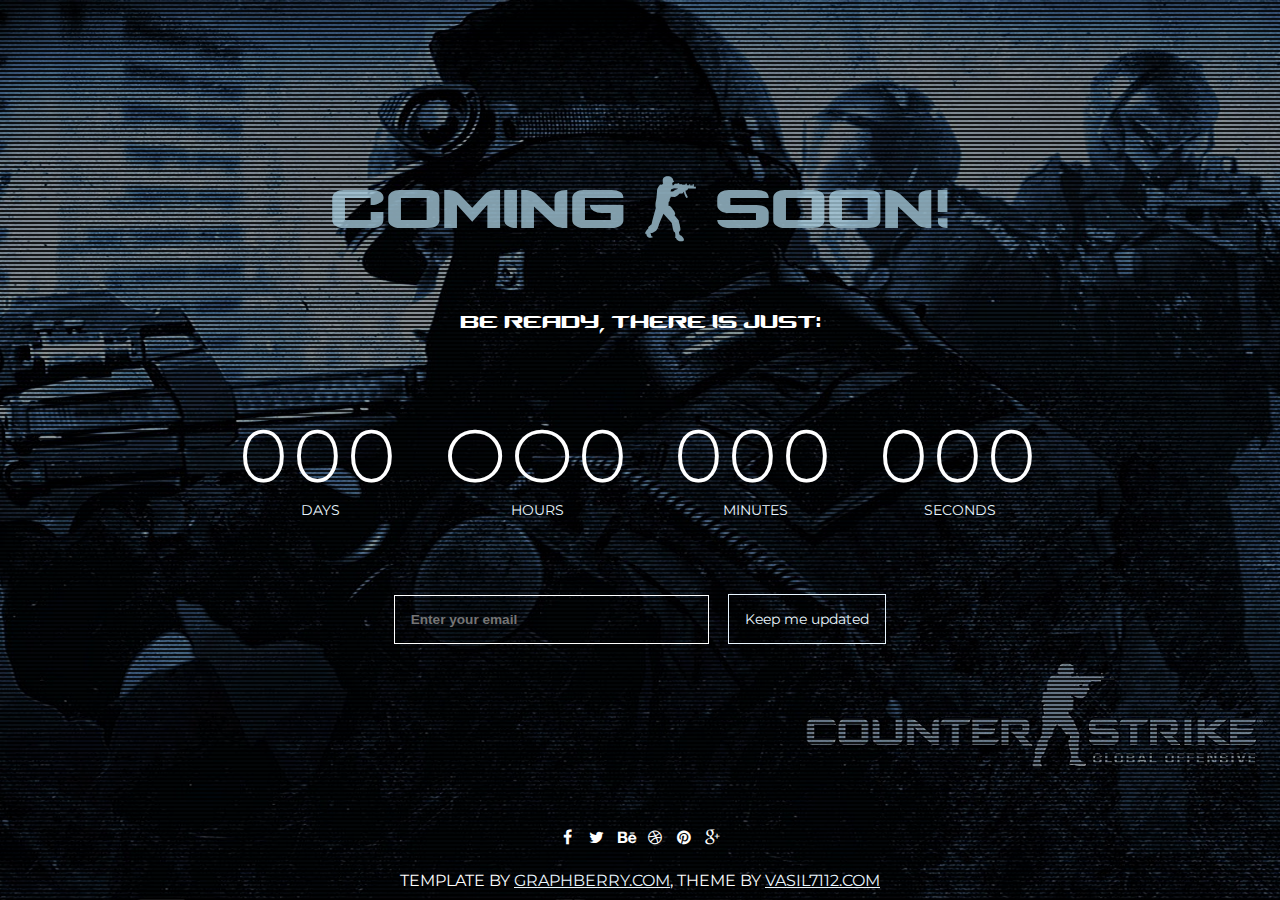
<file: counter-strike/index.html>
<!DOCTYPE html>
<html>
    <head>
        <meta name="viewport" content="width=device-width, initial-scale=1">
        <meta http-equiv="Content-Type" content="text/html; charset=utf-8" />
        <title>Coming soon page by GraphBerry</title>
        <link href="assets/css/style.css" rel="stylesheet">
        <link href="assets/css/icons.css" rel="stylesheet">
        <link href='http://fonts.googleapis.com/css?family=Montserrat:400,700' rel='stylesheet' type='text/css'>
    </head>
    <body>
        <div class="wrapper">
            <div class="logo">
                <!--<img src="assets/images/logo.png" alt="GraphBerry coming soon theme"> -->
            </div>
            <h1 class="font-cs-regular">Coming - soon!</h1>
            <h2 class="font-cs-regular">Be ready, there is just:</h2>
            <ul class="countdown">
                <li>
                    <span class="days">000</span>
                    <p class="days_ref">days</p>
                </li>
                <li>
                    <span class="hours">OO0</span>
                    <p class="hours_ref">hours</p>
                </li>
                <li>
                    <span class="minutes">000</span>
                    <p class="minutes_ref">minutes</p>
                </li>
                <li>
                    <span class="seconds">000</span>
                    <p class="seconds_ref">seconds</p>
                </li>
            </ul>
            <form>
                <input type="text" placeholder="Enter your email">
                <input type="submit" value="Keep me updated">
            </form>
            <ul class="social">
                <li><a href=""><i class="icon-facebook"></i></a></li>
                <li><a href=""><i class="icon-twitter-1"></i></a></li>
                <li><a href=""><i class="icon-behance"></i></a></li>
                <li><a href=""><i class="icon-dribbble-1"></i></a></li>
                <li><a href=""><i class="icon-pinterest-circled"></i></a></li>
                <li><a href=""><i class="icon-gplus-1"></i></a></li>
            </ul>
            <div class="copyright">
                <p>Template by <a href="http://graphberry.com?ref=coming-soon" target="_blank">GraphBerry.com</a>, Theme by <a href="http://vasil7112.com" target="_blank">Vasil7112.com</a></p>
            </div>
        </div>
        <script src="//ajax.googleapis.com/ajax/libs/jquery/1.10.2/jquery.min.js"></script>
        <script type="text/javascript" src="assets/js/jquery.downCount.js"></script>
        <script type="text/javascript" src="assets/js/app.js"></script>
    </body>
</html>
</file>
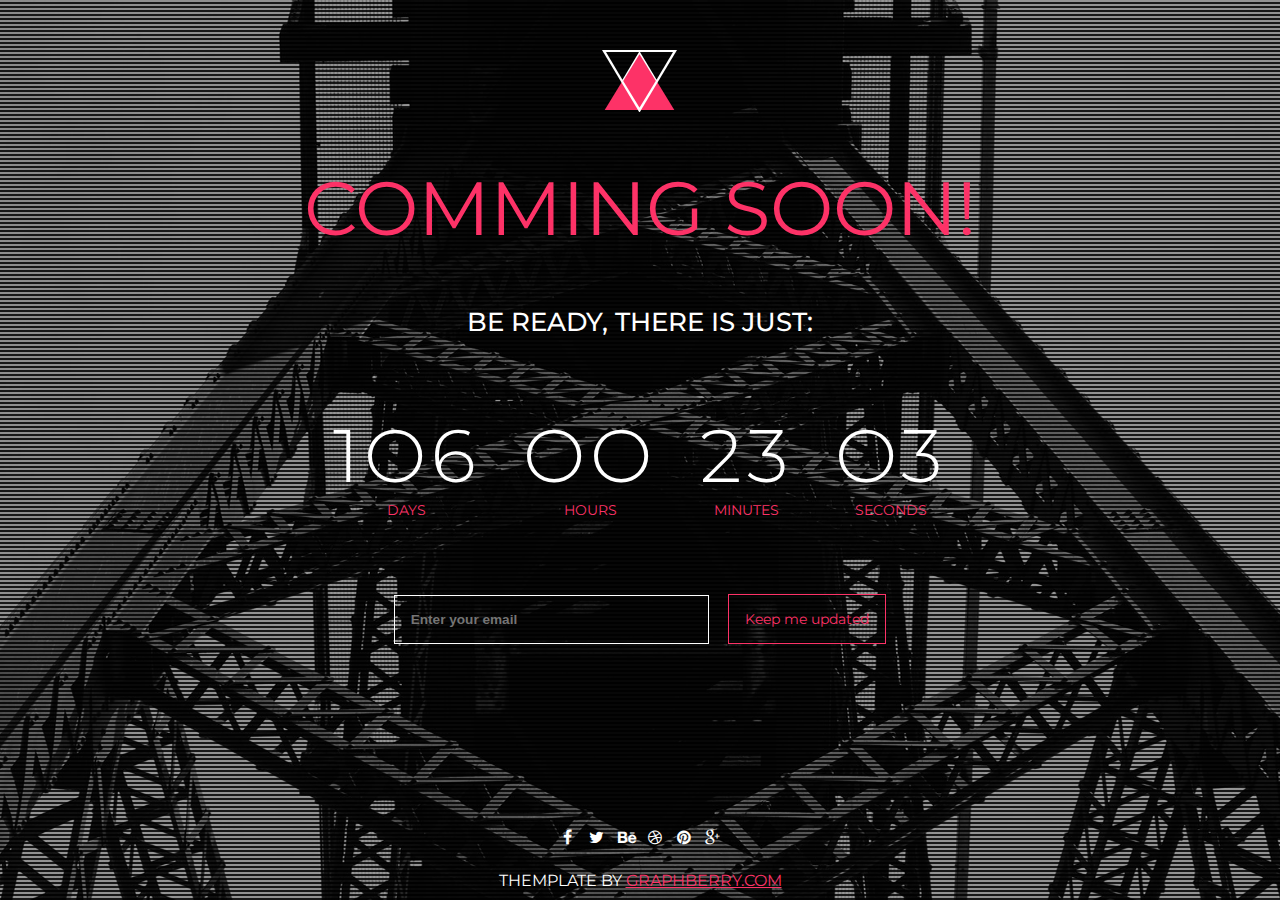
<file: default/index.html>
<!--
 * A Design by GraphBerry
 * Author: GraphBerry
 * Author URL: http://graphberry.com
 * License: http://graphberry.com/pages/license
-->
<!DOCTYPE html>
<html>
<head>
	<meta name="viewport" content="width=device-width, initial-scale=1">
	<meta http-equiv="Content-Type" content="text/html; charset=utf-8" />
	<title>Coming soon page by GraphBerry</title>
	<link href="css/style.css" rel="stylesheet">
	<link href="css/icons.css" rel="stylesheet">
	<link href='http://fonts.googleapis.com/css?family=Montserrat:400,700' rel='stylesheet' type='text/css'>
</head>
<body>
	<div class="wrapper">
		<div class="logo">
			<img src="images/logo.png" alt="GraphBerry coming soon theme"> 
		</div>
		<h1>Comming soon!</h1>
		<h2>Be ready, there is just:</h2>
		<ul class="countdown">
                    <li>
                        <span class="days">1O6</span>
                        <p class="days_ref">days</p>
                    </li>
                    <li>
                        <span class="hours">OO</span>
                        <p class="hours_ref">hours</p>
                    </li>
                    <li>
                        <span class="minutes">23</span>
                        <p class="minutes_ref">minutes</p>
                    </li>
                    <li>
                        <span class="seconds">O3</span>
                        <p class="seconds_ref">seconds</p>
                    </li>
                </ul>
		<form>
			<input type="text" placeholder="Enter your email">
			<input type="submit" value="Keep me updated">
		</form>
		<ul class="social">
			<li><a href=""><i class="icon-facebook"></i></a></li>
			<li><a href=""><i class="icon-twitter-1"></i></a></li>
			<li><a href=""><i class="icon-behance"></i></a></li>
			<li><a href=""><i class="icon-dribbble-1"></i></a></li>
			<li><a href=""><i class="icon-pinterest-circled"></i></a></li>
			<li><a href=""><i class="icon-gplus-1"></i></a></li>
			
		</ul>
		<div class="copyright">
			<p>Themplate by <a href="http://graphberry.com?ref=coming-soon" target="_blank">GraphBerry.com</a></p>
		</div>
	</div>
	<script src="//ajax.googleapis.com/ajax/libs/jquery/1.10.2/jquery.min.js"></script>
	<script type="text/javascript" src="js/jquery.downCount.js"></script>
	<script type="text/javascript" src="js/app.js"></script>
</body>
</html>
</file>
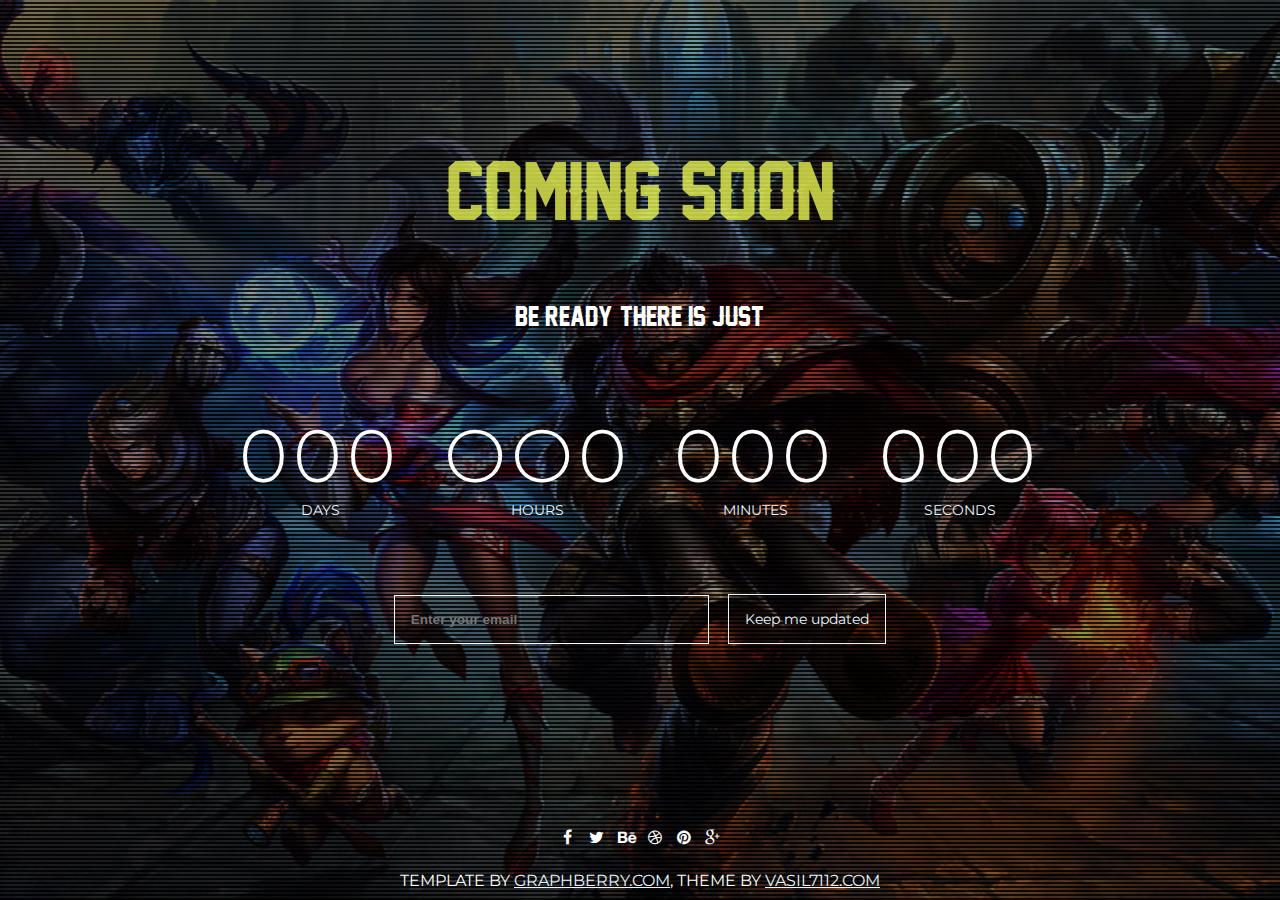
<file: league-of-legends/index.html>
<!DOCTYPE html>
<html>
    <head>
        <meta name="viewport" content="width=device-width, initial-scale=1">
        <meta http-equiv="Content-Type" content="text/html; charset=utf-8" />
        <title>Coming soon page by GraphBerry</title>
        <link href="assets/css/style.css" rel="stylesheet">
        <link href="assets/css/icons.css" rel="stylesheet">
        <link href='http://fonts.googleapis.com/css?family=Montserrat:400,700' rel='stylesheet' type='text/css'>
    </head>
    <body>
        <div class="wrapper">
            <div class="logo">
                <!--<img src="assets/images/logo.png" alt="GraphBerry coming soon theme"> -->
            </div>
            <h1 class="font-legend-m54">COMING SOON</h1>
            <h2 class="font-legend-m54">Be ready, there is just:</h2>
            <ul class="countdown">
                <li>
                    <span class="days">000</span>
                    <p class="days_ref">days</p>
                </li>
                <li>
                    <span class="hours">OO0</span>
                    <p class="hours_ref">hours</p>
                </li>
                <li>
                    <span class="minutes">000</span>
                    <p class="minutes_ref">minutes</p>
                </li>
                <li>
                    <span class="seconds">000</span>
                    <p class="seconds_ref">seconds</p>
                </li>
            </ul>
            <form>
                <input type="text" placeholder="Enter your email">
                <input type="submit" value="Keep me updated">
            </form>
            <ul class="social">
                <li><a href=""><i class="icon-facebook"></i></a></li>
                <li><a href=""><i class="icon-twitter-1"></i></a></li>
                <li><a href=""><i class="icon-behance"></i></a></li>
                <li><a href=""><i class="icon-dribbble-1"></i></a></li>
                <li><a href=""><i class="icon-pinterest-circled"></i></a></li>
                <li><a href=""><i class="icon-gplus-1"></i></a></li>
            </ul>
            <div class="copyright">
                <p>Template by <a href="http://graphberry.com?ref=coming-soon" target="_blank">GraphBerry.com</a>, Theme by <a href="http://vasil7112.com" target="_blank">Vasil7112.com</a></p>
            </div>
        </div>
        <script src="//ajax.googleapis.com/ajax/libs/jquery/1.10.2/jquery.min.js"></script>
        <script type="text/javascript" src="assets/js/jquery.downCount.js"></script>
        <script type="text/javascript" src="assets/js/app.js"></script>
    </body>
</html>
</file>
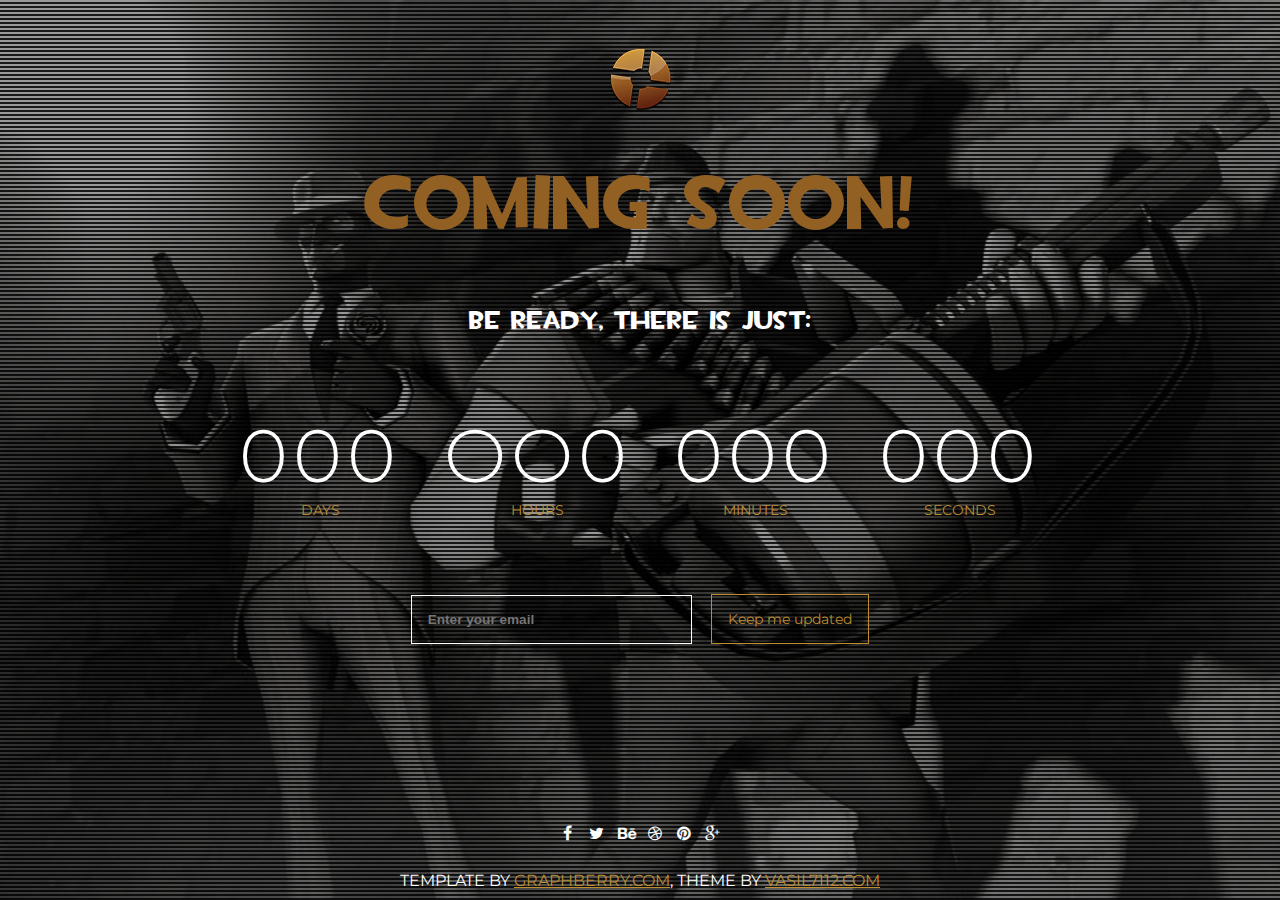
<file: team-fortress-2/index.html>
<html>
    <head>
        <meta name="viewport" content="width=device-width, initial-scale=1">
        <meta http-equiv="Content-Type" content="text/html; charset=utf-8" />
        <title>Coming soon page by GraphBerry</title>
        <link href="assets/css/style.css" rel="stylesheet">
        <link href="assets/css/icons.css" rel="stylesheet">
        <link href='http://fonts.googleapis.com/css?family=Montserrat:400,700' rel='stylesheet' type='text/css'>
    </head>
    <body>
        <div class="wrapper">
            <div class="logo">
                <img src="assets/images/logo.png" alt="GraphBerry coming soon theme"> 
            </div>
            <h1 class="font-tf2build">Coming soon!</h1>
            <h2 class="font-tf2build">Be ready, there is just:</h2>
            <ul class="countdown">
                <li>
                    <span class="days">000</span>
                    <p class="days_ref">days</p>
                </li>
                <li>
                    <span class="hours">OO0</span>
                    <p class="hours_ref">hours</p>
                </li>
                <li>
                    <span class="minutes">000</span>
                    <p class="minutes_ref">minutes</p>
                </li>
                <li>
                    <span class="seconds">000</span>
                    <p class="seconds_ref">seconds</p>
                </li>
            </ul>
            <form>
                <input type="text" placeholder="Enter your email">
                <input type="submit" value="Keep me updated">
            </form>
            <ul class="social">
                <li><a href=""><i class="icon-facebook"></i></a></li>
                <li><a href=""><i class="icon-twitter-1"></i></a></li>
                <li><a href=""><i class="icon-behance"></i></a></li>
                <li><a href=""><i class="icon-dribbble-1"></i></a></li>
                <li><a href=""><i class="icon-pinterest-circled"></i></a></li>
                <li><a href=""><i class="icon-gplus-1"></i></a></li>
            </ul>
            <div class="copyright">
                <p>Template by <a href="http://graphberry.com?ref=coming-soon" target="_blank">GraphBerry.com</a>, Theme by <a href="http://vasil7112.com" target="_blank">Vasil7112.com</a></p>
            </div>
        </div>
        <script src="//ajax.googleapis.com/ajax/libs/jquery/1.10.2/jquery.min.js"></script>
        <script type="text/javascript" src="assets/js/jquery.downCount.js"></script>
        <script type="text/javascript" src="assets/js/app.js"></script>
    </body>
</html>
</file>
<file: counter-strike/assets/css/style.css>
@font-face {
    font-family: 'legend_m54';
    src: url('../font/cs_regular/cs_regular-webfont.eot');
    src: url('../font/cs_regular/cs_regular-webfont.eot?#iefix') format('embedded-opentype'),
        url('../font/cs_regular/cs_regular-webfont.woff2') format('woff2'),
        url('../font/cs_regular/cs_regular-webfont.woff') format('woff'),
        url('../font/cs_regular/cs_regular-webfont.ttf') format('truetype'),
        url('../font/cs_regular/cs_regular-webfont.svg') format('svg');
    font-weight: normal;
    font-style: normal;

}

/**RESET**/
html,body,div,span,applet,object,iframe,h1,h2,h3,h4,h5,h6,p,blockquote,pre,a,abbr,acronym,address,big,cite,code,del,dfn,em,img,ins,kbd,q,s,samp,small,strike,strong,sub,sup,tt,var,b,u,i,dl,dt,dd,ol,nav ul,nav li,fieldset,form,label,legend,table,caption,tbody,tfoot,thead,tr,th,td,article,aside,canvas,details,embed,figure,figcaption,footer,header,hgroup,menu,nav,output,ruby,section,summary,time,mark,audio,video{margin:0;padding:0;border:0;font-size:100%;font:inherit;vertical-align:baseline;}
article, aside, details, figcaption, figure,footer, header, hgroup, menu, nav, section {display: block;}
ol,ul{list-style:none;margin:0px;padding:0px;}
blockquote,q{quotes:none;}
blockquote:before,blockquote:after,q:before,q:after{content:'';content:none;}
table{border-collapse:collapse;border-spacing:0;}

/** Background image is set on html element **/
html{
    background: url(../images/bg-image.jpg);
    margin: 0;
    background-position: center;
    background-size: cover;
    -webkit-background-size: cover;
    -moz-background-size: cover;
    -o-background-size: cover;
}
/**** We put pattern mask in body ***/
body{
    margin:0;
    background: url([data-uri]) repeat;
    text-align: center;
    text-transform: uppercase;
    background-position: center;
    font-family: 'Montserrat', sans-serif;
}

h1{
    color: rgba(170, 206, 224, 0.76);
    font-size: 72px;
    font-size: 5.9vw;
    position: absolute;
    top: 18%;
    width: 100%;
    text-align: center;
}

h2 {
    font-weight: 500;
    font-size: 27px;
    font-size: 2vw;
    margin: 0 auto;
    color: #fff;
    position: absolute;
    top: 34%;
    width: 100%;
    text-align: center;
}

ul{
    list-style: none;
    display: block;
}

a{
    color: #e9f6ff;
}

.wrapper{
    min-height: 500px;
    position: relative;
}

.logo {
    position: absolute;
    top:5%;
    text-align: center;
    width: 100%;
}

ul.countdown {
    position: absolute;
    top: 50%;
    margin-top: -40px;
    text-align: center;
    padding: 0;
    margin-bottom: 0;
    width: 100%;
}

ul.countdown li {
    display: inline-block;
    margin-right: 3%;
    text-align: center;
}

ul.countdown li span {
    font-size: 72px;
    font-size: 5.8vw;
    width: 150px;
    letter-spacing: 5px;
    font-weight: 300;
    color: #fff;


}

ul.countdown li p {
    color: #e9f6ff;
    font-size: 14px;
    margin-bottom: 0;
}

ul.countdown li:last-child {
    margin-right: 0;
}

form{
    text-align: center;
    position: absolute;
    text-align: center;
    width: 100%;
    top: 66%;
}

form input[type="text"] {
    width: 22%;
    padding: 16px;
    font-size: 0.85em;
    color: #fff;
    outline: none;
    font-weight: 600;
    background: none;
    border: 1px solid#FFFFFF;
    transition: border-color 0.5s;
    -webkit-transition: border-color 0.5s;
    -moz-transition: border-color 0.5s;
    -o-transition: border-color 0.5s;
    -ms-transition: border-color 0.5s;
}

form input[type="text"]:focus{
    background: rgba(255,255,255, 0.3);
}

form input[type="submit"] {
    font-family: 'Montserrat', sans-serif;
    border: 1px solid#e9f6ff;
    padding: 16px 16px;
    font-size: 0.85em;
    transition: 0.5s all;
    -webkit-transition: 0.5s all;
    -moz-transition: 0.5s all;
    -o-transition: 0.5s all;
    -ms-transition: 0.5s all;
    background: none;
    color: #e9f6ff;
    outline: none;
    cursor: pointer;
    margin-left: 15px;
}

form input[type="submit"]:hover {
    border: 1px solid#F47797;
    color: #F47797;
}


ul.social{
    position: absolute;
    width: 100%;
    bottom: 50px;
    text-align: center;
}

ul.social > li{
    display: inline-block;
}

ul.social > li > a{
    color: #fff;

}

ul.social > li > a > i{
    width: 25px;
    height: 25px;
    text-align: center;
    line-height: 25px;
    display:block;
}

ul.social > li > a:hover i{
    border-radius: 100%;
}

ul.social > li > a:hover .icon-facebook{
    background: #3b5998;
}

ul.social > li > a:hover .icon-twitter-1{
    background: #00aced;
}
ul.social > li > a:hover .icon-behance{
    background: #1769FF;
}
ul.social > li > a:hover .icon-pinterest-circled{
    background: #CB2026;
}
ul.social > li > a:hover .icon-gplus-1{
    background: #d34836;
}

ul.social > li > a:hover .icon-dribbble-1{
    background: #EA4C89;
}
.copyright{
    position: absolute;
    text-align: center;
    bottom: 10px;
    width: 100%;
    color: #fff;
}

@media screen and (max-width: 500px){

    h2{
        font-size: 3.5vw
    }
}

.font-cs-regular{
    font-family: 'legend_m54';
}
</file>
<file: counter-strike/assets/css/icons.css>
@font-face {
  font-family: 'icons';
  src: url('../font/icons.eot?29299582');
  src: url('../font/icons.eot?29299582#iefix') format('embedded-opentype'),
       url('../font/icons.woff?29299582') format('woff'),
       url('../font/icons.ttf?29299582') format('truetype'),
       url('../font/icons.svg?29299582#icons') format('svg');
  font-weight: normal;
  font-style: normal;
}
/* Chrome hack: SVG is rendered more smooth in Windozze. 100% magic, uncomment if you need it. */
/* Note, that will break hinting! In other OS-es font will be not as sharp as it could be */
/*
@media screen and (-webkit-min-device-pixel-ratio:0) {
  @font-face {
    font-family: 'icons';
    src: url('../font/icons.svg?29299582#icons') format('svg');
  }
}
*/
 
 [class^="icon-"]:before, [class*=" icon-"]:before {
  font-family: "icons";
  font-style: normal;
  font-weight: normal;
  speak: none;
 
  display: inline-block;
  text-decoration: inherit;
  width: 1em;
  margin-right: .2em;
  text-align: center;
  /* opacity: .8; */
 
  /* For safety - reset parent styles, that can break glyph codes*/
  font-variant: normal;
  text-transform: none;
     
  /* fix buttons height, for twitter bootstrap */
  line-height: 1em;
 
  /* Animation center compensation - margins should be symmetric */
  /* remove if not needed */
  margin-left: .2em;
 
  /* you can be more comfortable with increased icons size */
  /* font-size: 120%; */
 
  /* Uncomment for 3D effect */
  /* text-shadow: 1px 1px 1px rgba(127, 127, 127, 0.3); */
}
 
.icon-facebook:before { content: '\e801'; } /* '' */
.icon-twitter-1:before { content: '\e806'; } /* '' */
.icon-behance:before { content: '\e808'; } /* '' */
.icon-dribbble-1:before { content: '\e809'; } /* '' */
.icon-pinterest-circled:before { content: '\e80a'; } /* '' */
.icon-gplus-1:before { content: '\e80b'; } /* '' */
</file>
<file: default/css/style.css>
html,body,div,span,applet,object,iframe,h1,h2,h3,h4,h5,h6,p,blockquote,pre,a,abbr,acronym,address,big,cite,code,del,dfn,em,img,ins,kbd,q,s,samp,small,strike,strong,sub,sup,tt,var,b,u,i,dl,dt,dd,ol,nav ul,nav li,fieldset,form,label,legend,table,caption,tbody,tfoot,thead,tr,th,td,article,aside,canvas,details,embed,figure,figcaption,footer,header,hgroup,menu,nav,output,ruby,section,summary,time,mark,audio,video{margin:0;padding:0;border:0;font-size:100%;font:inherit;vertical-align:baseline;}
article, aside, details, figcaption, figure,footer, header, hgroup, menu, nav, section {display: block;}
ol,ul{list-style:none;margin:0px;padding:0px;}
blockquote,q{quotes:none;}
blockquote:before,blockquote:after,q:before,q:after{content:'';content:none;}
table{border-collapse:collapse;border-spacing:0;}

/** Background image is set on html element **/
html{
	background: url(../images/bg-image.jpg);
	margin: 0;
	background-position: center;
	background-size: cover;
	-webkit-background-size: cover;
	-moz-background-size: cover;
	-o-background-size: cover;
}
/**** We put pattern mask in body ***/
body{
	margin:0;
	background: url([data-uri]) repeat;
	text-align: center;
	text-transform: uppercase;
	background-position: center;
	font-family: 'Montserrat', sans-serif;
}

h1{
	color: #fd3267;
	font-size: 72px;
	font-size: 5.9vw;
	position: absolute;
	top: 18%;
	width: 100%;
	text-align: center;
}

h2 {
	font-weight: 500;
	font-size: 27px;
	font-size: 2vw;
	margin: 0 auto;
	color: #fff;
	position: absolute;
	top: 34%;
	width: 100%;
	text-align: center;
}

ul{
	list-style: none;
	display: block;
}

a{
	color: #fd3267;
}

.wrapper{
	min-height: 500px;
	position: relative;
}

.logo {
	position: absolute;
	top:5%;
	text-align: center;
	width: 100%;
}

ul.countdown {
	position: absolute;
	top: 50%;
	margin-top: -40px;
	text-align: center;
	padding: 0;
	margin-bottom: 0;
	width: 100%;
}

ul.countdown li {
	display: inline-block;
	margin-right: 3%;
	text-align: center;
}

ul.countdown li span {
	font-size: 72px;
	font-size: 5.8vw;
	width: 150px;
	letter-spacing: 5px;
	font-weight: 300;
	color: #fff;
	

}

ul.countdown li p {
	color: #fd3267;
	font-size: 14px;
	margin-bottom: 0;
}

ul.countdown li:last-child {
	margin-right: 0;
}

form{
	text-align: center;
	position: absolute;
	text-align: center;
	width: 100%;
	top: 66%;
}

form input[type="text"] {
	width: 22%;
	padding: 16px;
	font-size: 0.85em;
	color: #fff;
	outline: none;
	font-weight: 600;
	background: none;
	border: 1px solid#FFFFFF;
	transition: border-color 0.5s;
	-webkit-transition: border-color 0.5s;
	-moz-transition: border-color 0.5s;
	-o-transition: border-color 0.5s;
	-ms-transition: border-color 0.5s;
}

form input[type="text"]:focus{
	background: rgba(255,255,255, 0.3);
}

form input[type="submit"] {
	font-family: 'Montserrat', sans-serif;
	border: 1px solid#FD3267;
	padding: 16px 16px;
	font-size: 0.85em;
	transition: 0.5s all;
	-webkit-transition: 0.5s all;
	-moz-transition: 0.5s all;
	-o-transition: 0.5s all;
	-ms-transition: 0.5s all;
	background: none;
	color: #FD3267;
	outline: none;
	cursor: pointer;
	margin-left: 15px;
}

form input[type="submit"]:hover {
	border: 1px solid#F47797;
	color: #F47797;
}


ul.social{
	position: absolute;
	width: 100%;
	bottom: 50px;
	text-align: center;
}

ul.social > li{
	display: inline-block;
}

ul.social > li > a{
	color: #fff;
	
}

ul.social > li > a > i{
	width: 25px;
	height: 25px;
	text-align: center;
	line-height: 25px;
	display:block;
}

ul.social > li > a:hover i{
	border-radius: 100%;
}

ul.social > li > a:hover .icon-facebook{
	background: #3b5998;
}

ul.social > li > a:hover .icon-twitter-1{
	background: #00aced;
}
ul.social > li > a:hover .icon-behance{
	background: #1769FF;
}
ul.social > li > a:hover .icon-pinterest-circled{
	background: #CB2026;
}
ul.social > li > a:hover .icon-gplus-1{
	background: #d34836;
}

ul.social > li > a:hover .icon-dribbble-1{
	background: #EA4C89;
}
.copyright{
	position: absolute;
	text-align: center;
	bottom: 10px;
	width: 100%;
	color: #fff;
}

@media screen and (max-width: 500px){

	h2{
		font-size: 3.5vw
	}
}
</file>
<file: default/css/icons.css>
@font-face {
  font-family: 'icons';
  src: url('../font/icons.eot?29299582');
  src: url('../font/icons.eot?29299582#iefix') format('embedded-opentype'),
       url('../font/icons.woff?29299582') format('woff'),
       url('../font/icons.ttf?29299582') format('truetype'),
       url('../font/icons.svg?29299582#icons') format('svg');
  font-weight: normal;
  font-style: normal;
}
/* Chrome hack: SVG is rendered more smooth in Windozze. 100% magic, uncomment if you need it. */
/* Note, that will break hinting! In other OS-es font will be not as sharp as it could be */
/*
@media screen and (-webkit-min-device-pixel-ratio:0) {
  @font-face {
    font-family: 'icons';
    src: url('../font/icons.svg?29299582#icons') format('svg');
  }
}
*/
 
 [class^="icon-"]:before, [class*=" icon-"]:before {
  font-family: "icons";
  font-style: normal;
  font-weight: normal;
  speak: none;
 
  display: inline-block;
  text-decoration: inherit;
  width: 1em;
  margin-right: .2em;
  text-align: center;
  /* opacity: .8; */
 
  /* For safety - reset parent styles, that can break glyph codes*/
  font-variant: normal;
  text-transform: none;
     
  /* fix buttons height, for twitter bootstrap */
  line-height: 1em;
 
  /* Animation center compensation - margins should be symmetric */
  /* remove if not needed */
  margin-left: .2em;
 
  /* you can be more comfortable with increased icons size */
  /* font-size: 120%; */
 
  /* Uncomment for 3D effect */
  /* text-shadow: 1px 1px 1px rgba(127, 127, 127, 0.3); */
}
 
.icon-facebook:before { content: '\e801'; } /* '' */
.icon-twitter-1:before { content: '\e806'; } /* '' */
.icon-behance:before { content: '\e808'; } /* '' */
.icon-dribbble-1:before { content: '\e809'; } /* '' */
.icon-pinterest-circled:before { content: '\e80a'; } /* '' */
.icon-gplus-1:before { content: '\e80b'; } /* '' */
</file>
<file: league-of-legends/assets/css/style.css>
@font-face {
    font-family: 'legend_m54';
    src: url('../font/legend_m54/legend_m54-webfont.eot');
    src: url('../font/legend_m54/legend_m54-webfont.eot?#iefix') format('embedded-opentype'),
        url('../font/legend_m54/legend_m54-webfont.woff2') format('woff2'),
        url('../font/legend_m54/legend_m54-webfont.woff') format('woff'),
        url('../font/legend_m54/legend_m54-webfont.ttf') format('truetype'),
        url('../font/legend_m54/legend_m54-webfont.svg') format('svg');
    font-weight: normal;
    font-style: normal;

}

/**RESET**/
html,body,div,span,applet,object,iframe,h1,h2,h3,h4,h5,h6,p,blockquote,pre,a,abbr,acronym,address,big,cite,code,del,dfn,em,img,ins,kbd,q,s,samp,small,strike,strong,sub,sup,tt,var,b,u,i,dl,dt,dd,ol,nav ul,nav li,fieldset,form,label,legend,table,caption,tbody,tfoot,thead,tr,th,td,article,aside,canvas,details,embed,figure,figcaption,footer,header,hgroup,menu,nav,output,ruby,section,summary,time,mark,audio,video{margin:0;padding:0;border:0;font-size:100%;font:inherit;vertical-align:baseline;}
article, aside, details, figcaption, figure,footer, header, hgroup, menu, nav, section {display: block;}
ol,ul{list-style:none;margin:0px;padding:0px;}
blockquote,q{quotes:none;}
blockquote:before,blockquote:after,q:before,q:after{content:'';content:none;}
table{border-collapse:collapse;border-spacing:0;}

/** Background image is set on html element **/
html{
    background: url(../images/bg-image.jpg);
    margin: 0;
    background-position: center;
    background-size: cover;
    -webkit-background-size: cover;
    -moz-background-size: cover;
    -o-background-size: cover;
}
/**** We put pattern mask in body ***/
body{
    margin:0;
    background: url([data-uri]) repeat;
    text-align: center;
    text-transform: uppercase;
    background-position: center;
    font-family: 'Montserrat', sans-serif;
}

h1{
    color: rgba(243, 255, 84, 0.76);
    font-size: 72px;
    font-size: 5.9vw;
    position: absolute;
    top: 18%;
    width: 100%;
    text-align: center;
}

h2 {
    font-weight: 500;
    font-size: 27px;
    font-size: 2vw;
    margin: 0 auto;
    color: #fff;
    position: absolute;
    top: 34%;
    width: 100%;
    text-align: center;
}

ul{
    list-style: none;
    display: block;
}

a{
    color: #e9f6ff;
}

.wrapper{
    min-height: 500px;
    position: relative;
}

.logo {
    position: absolute;
    top:5%;
    text-align: center;
    width: 100%;
}

ul.countdown {
    position: absolute;
    top: 50%;
    margin-top: -40px;
    text-align: center;
    padding: 0;
    margin-bottom: 0;
    width: 100%;
}

ul.countdown li {
    display: inline-block;
    margin-right: 3%;
    text-align: center;
}

ul.countdown li span {
    font-size: 72px;
    font-size: 5.8vw;
    width: 150px;
    letter-spacing: 5px;
    font-weight: 300;
    color: #fff;


}

ul.countdown li p {
    color: #e9f6ff;
    font-size: 14px;
    margin-bottom: 0;
}

ul.countdown li:last-child {
    margin-right: 0;
}

form{
    text-align: center;
    position: absolute;
    text-align: center;
    width: 100%;
    top: 66%;
}

form input[type="text"] {
    width: 22%;
    padding: 16px;
    font-size: 0.85em;
    color: #fff;
    outline: none;
    font-weight: 600;
    background: none;
    border: 1px solid#FFFFFF;
    transition: border-color 0.5s;
    -webkit-transition: border-color 0.5s;
    -moz-transition: border-color 0.5s;
    -o-transition: border-color 0.5s;
    -ms-transition: border-color 0.5s;
}

form input[type="text"]:focus{
    background: rgba(255,255,255, 0.3);
}

form input[type="submit"] {
    font-family: 'Montserrat', sans-serif;
    border: 1px solid#e9f6ff;
    padding: 16px 16px;
    font-size: 0.85em;
    transition: 0.5s all;
    -webkit-transition: 0.5s all;
    -moz-transition: 0.5s all;
    -o-transition: 0.5s all;
    -ms-transition: 0.5s all;
    background: none;
    color: #e9f6ff;
    outline: none;
    cursor: pointer;
    margin-left: 15px;
}

form input[type="submit"]:hover {
    border: 1px solid rgba(243, 255, 84, 0.76);
    color: rgba(243, 255, 84, 0.76);
}


ul.social{
    position: absolute;
    width: 100%;
    bottom: 50px;
    text-align: center;
}

ul.social > li{
    display: inline-block;
}

ul.social > li > a{
    color: #fff;

}

ul.social > li > a > i{
    width: 25px;
    height: 25px;
    text-align: center;
    line-height: 25px;
    display:block;
}

ul.social > li > a:hover i{
    border-radius: 100%;
}

ul.social > li > a:hover .icon-facebook{
    background: #3b5998;
}

ul.social > li > a:hover .icon-twitter-1{
    background: #00aced;
}
ul.social > li > a:hover .icon-behance{
    background: #1769FF;
}
ul.social > li > a:hover .icon-pinterest-circled{
    background: #CB2026;
}
ul.social > li > a:hover .icon-gplus-1{
    background: #d34836;
}

ul.social > li > a:hover .icon-dribbble-1{
    background: #EA4C89;
}
.copyright{
    position: absolute;
    text-align: center;
    bottom: 10px;
    width: 100%;
    color: #fff;
}

@media screen and (max-width: 500px){

    h2{
        font-size: 3.5vw
    }
}

.font-legend-m54{
    font-family: 'legend_m54';
}
</file>
<file: league-of-legends/assets/css/icons.css>
@font-face {
  font-family: 'icons';
  src: url('../font/icons.eot?29299582');
  src: url('../font/icons.eot?29299582#iefix') format('embedded-opentype'),
       url('../font/icons.woff?29299582') format('woff'),
       url('../font/icons.ttf?29299582') format('truetype'),
       url('../font/icons.svg?29299582#icons') format('svg');
  font-weight: normal;
  font-style: normal;
}
/* Chrome hack: SVG is rendered more smooth in Windozze. 100% magic, uncomment if you need it. */
/* Note, that will break hinting! In other OS-es font will be not as sharp as it could be */
/*
@media screen and (-webkit-min-device-pixel-ratio:0) {
  @font-face {
    font-family: 'icons';
    src: url('../font/icons.svg?29299582#icons') format('svg');
  }
}
*/
 
 [class^="icon-"]:before, [class*=" icon-"]:before {
  font-family: "icons";
  font-style: normal;
  font-weight: normal;
  speak: none;
 
  display: inline-block;
  text-decoration: inherit;
  width: 1em;
  margin-right: .2em;
  text-align: center;
  /* opacity: .8; */
 
  /* For safety - reset parent styles, that can break glyph codes*/
  font-variant: normal;
  text-transform: none;
     
  /* fix buttons height, for twitter bootstrap */
  line-height: 1em;
 
  /* Animation center compensation - margins should be symmetric */
  /* remove if not needed */
  margin-left: .2em;
 
  /* you can be more comfortable with increased icons size */
  /* font-size: 120%; */
 
  /* Uncomment for 3D effect */
  /* text-shadow: 1px 1px 1px rgba(127, 127, 127, 0.3); */
}
 
.icon-facebook:before { content: '\e801'; } /* '' */
.icon-twitter-1:before { content: '\e806'; } /* '' */
.icon-behance:before { content: '\e808'; } /* '' */
.icon-dribbble-1:before { content: '\e809'; } /* '' */
.icon-pinterest-circled:before { content: '\e80a'; } /* '' */
.icon-gplus-1:before { content: '\e80b'; } /* '' */
</file>
<file: team-fortress-2/assets/css/style.css>
@font-face {
    font-family: 'tf2_buildtf2_build';
    src: url('../font/tf2build/tf2build-webfont.eot');
    src: url('../font/tf2build/tf2build-webfont.eot?#iefix') format('embedded-opentype'),
        url('../font/tf2build/tf2build-webfont.woff2') format('woff2'),
        url('../font/tf2build/tf2build-webfont.woff') format('woff'),
        url('../font/tf2build/tf2build-webfont.ttf') format('truetype'),
        url('../font/tf2build/tf2build-webfont.svg#tf2_buildtf2_build') format('svg');
    font-weight: normal;
    font-style: normal;

}

/**RESET**/
html,body,div,span,applet,object,iframe,h1,h2,h3,h4,h5,h6,p,blockquote,pre,a,abbr,acronym,address,big,cite,code,del,dfn,em,img,ins,kbd,q,s,samp,small,strike,strong,sub,sup,tt,var,b,u,i,dl,dt,dd,ol,nav ul,nav li,fieldset,form,label,legend,table,caption,tbody,tfoot,thead,tr,th,td,article,aside,canvas,details,embed,figure,figcaption,footer,header,hgroup,menu,nav,output,ruby,section,summary,time,mark,audio,video{margin:0;padding:0;border:0;font-size:100%;font:inherit;vertical-align:baseline;}
article, aside, details, figcaption, figure,footer, header, hgroup, menu, nav, section {display: block;}
ol,ul{list-style:none;margin:0px;padding:0px;}
blockquote,q{quotes:none;}
blockquote:before,blockquote:after,q:before,q:after{content:'';content:none;}
table{border-collapse:collapse;border-spacing:0;}

/** Background image is set on html element **/
html{
    background: url(../images/bg-image.jpg);
    margin: 0;
    background-position: center;
    background-size: cover;
    -webkit-background-size: cover;
    -moz-background-size: cover;
    -o-background-size: cover;
}
/**** We put pattern mask in body ***/
body{
    margin:0;
    background: url([data-uri]) repeat;
    text-align: center;
    text-transform: uppercase;
    background-position: center;
    font-family: 'Montserrat', sans-serif;
}

h1{
    color: #936023;
    font-size: 72px;
    font-size: 5.9vw;
    position: absolute;
    top: 18%;
    width: 100%;
    text-align: center;
}

h2 {
    font-weight: 500;
    font-size: 27px;
    font-size: 2vw;
    margin: 0 auto;
    color: #fff;
    position: absolute;
    top: 34%;
    width: 100%;
    text-align: center;
}

ul{
    list-style: none;
    display: block;
}

a{
    color: #bd8d30;
}

.wrapper{
    min-height: 500px;
    position: relative;
}

.logo {
    position: absolute;
    top:5%;
    text-align: center;
    width: 100%;
}

ul.countdown {
    position: absolute;
    top: 50%;
    margin-top: -40px;
    text-align: center;
    padding: 0;
    margin-bottom: 0;
    width: 100%;
}

ul.countdown li {
    display: inline-block;
    margin-right: 3%;
    text-align: center;
}

ul.countdown li span {
    font-size: 72px;
    font-size: 5.8vw;
    width: 150px;
    letter-spacing: 5px;
    font-weight: 300;
    color: #fff;


}

ul.countdown li p {
    color: #bd8d30;
    font-size: 14px;
    margin-bottom: 0;
}

ul.countdown li:last-child {
    margin-right: 0;
}

form{
    text-align: center;
    position: absolute;
    text-align: center;
    width: 100%;
    top: 66%;
}

form input[type="text"] {
    width: 22%;
    padding: 16px;
    font-size: 0.85em;
    color: #fff;
    outline: none;
    font-weight: 600;
    background: none;
    border: 1px solid#FFFFFF;
    transition: border-color 0.5s;
    -webkit-transition: border-color 0.5s;
    -moz-transition: border-color 0.5s;
    -o-transition: border-color 0.5s;
    -ms-transition: border-color 0.5s;
}

form input[type="text"]:focus{
    background: rgba(255,255,255, 0.3);
}

form input[type="submit"] {
    font-family: 'Montserrat', sans-serif;
    border: 1px solid#bd8d30;
    padding: 16px 16px;
    font-size: 0.85em;
    transition: 0.5s all;
    -webkit-transition: 0.5s all;
    -moz-transition: 0.5s all;
    -o-transition: 0.5s all;
    -ms-transition: 0.5s all;
    background: none;
    color: #bd8d30;
    outline: none;
    cursor: pointer;
    margin-left: 15px;
}

form input[type="submit"]:hover {
    border: 1px solid#F47797;
    color: #F47797;
}


ul.social{
    position: absolute;
    width: 100%;
    bottom: 50px;
    text-align: center;
}

ul.social > li{
    display: inline-block;
}

ul.social > li > a{
    color: #fff;

}

ul.social > li > a > i{
    width: 25px;
    height: 25px;
    text-align: center;
    line-height: 25px;
    display:block;
}

ul.social > li > a:hover i{
    border-radius: 100%;
}

ul.social > li > a:hover .icon-facebook{
    background: #3b5998;
}

ul.social > li > a:hover .icon-twitter-1{
    background: #00aced;
}
ul.social > li > a:hover .icon-behance{
    background: #1769FF;
}
ul.social > li > a:hover .icon-pinterest-circled{
    background: #CB2026;
}
ul.social > li > a:hover .icon-gplus-1{
    background: #d34836;
}

ul.social > li > a:hover .icon-dribbble-1{
    background: #EA4C89;
}
.copyright{
    position: absolute;
    text-align: center;
    bottom: 10px;
    width: 100%;
    color: #fff;
}

@media screen and (max-width: 500px){

    h2{
        font-size: 3.5vw
    }
}

.font-tf2build{
    font-family: 'tf2_buildtf2_build';
}
</file>
<file: team-fortress-2/assets/css/icons.css>
@font-face {
  font-family: 'icons';
  src: url('../font/icons.eot?29299582');
  src: url('../font/icons.eot?29299582#iefix') format('embedded-opentype'),
       url('../font/icons.woff?29299582') format('woff'),
       url('../font/icons.ttf?29299582') format('truetype'),
       url('../font/icons.svg?29299582#icons') format('svg');
  font-weight: normal;
  font-style: normal;
}
/* Chrome hack: SVG is rendered more smooth in Windozze. 100% magic, uncomment if you need it. */
/* Note, that will break hinting! In other OS-es font will be not as sharp as it could be */
/*
@media screen and (-webkit-min-device-pixel-ratio:0) {
  @font-face {
    font-family: 'icons';
    src: url('../font/icons.svg?29299582#icons') format('svg');
  }
}
*/
 
 [class^="icon-"]:before, [class*=" icon-"]:before {
  font-family: "icons";
  font-style: normal;
  font-weight: normal;
  speak: none;
 
  display: inline-block;
  text-decoration: inherit;
  width: 1em;
  margin-right: .2em;
  text-align: center;
  /* opacity: .8; */
 
  /* For safety - reset parent styles, that can break glyph codes*/
  font-variant: normal;
  text-transform: none;
     
  /* fix buttons height, for twitter bootstrap */
  line-height: 1em;
 
  /* Animation center compensation - margins should be symmetric */
  /* remove if not needed */
  margin-left: .2em;
 
  /* you can be more comfortable with increased icons size */
  /* font-size: 120%; */
 
  /* Uncomment for 3D effect */
  /* text-shadow: 1px 1px 1px rgba(127, 127, 127, 0.3); */
}
 
.icon-facebook:before { content: '\e801'; } /* '' */
.icon-twitter-1:before { content: '\e806'; } /* '' */
.icon-behance:before { content: '\e808'; } /* '' */
.icon-dribbble-1:before { content: '\e809'; } /* '' */
.icon-pinterest-circled:before { content: '\e80a'; } /* '' */
.icon-gplus-1:before { content: '\e80b'; } /* '' */
</file>
